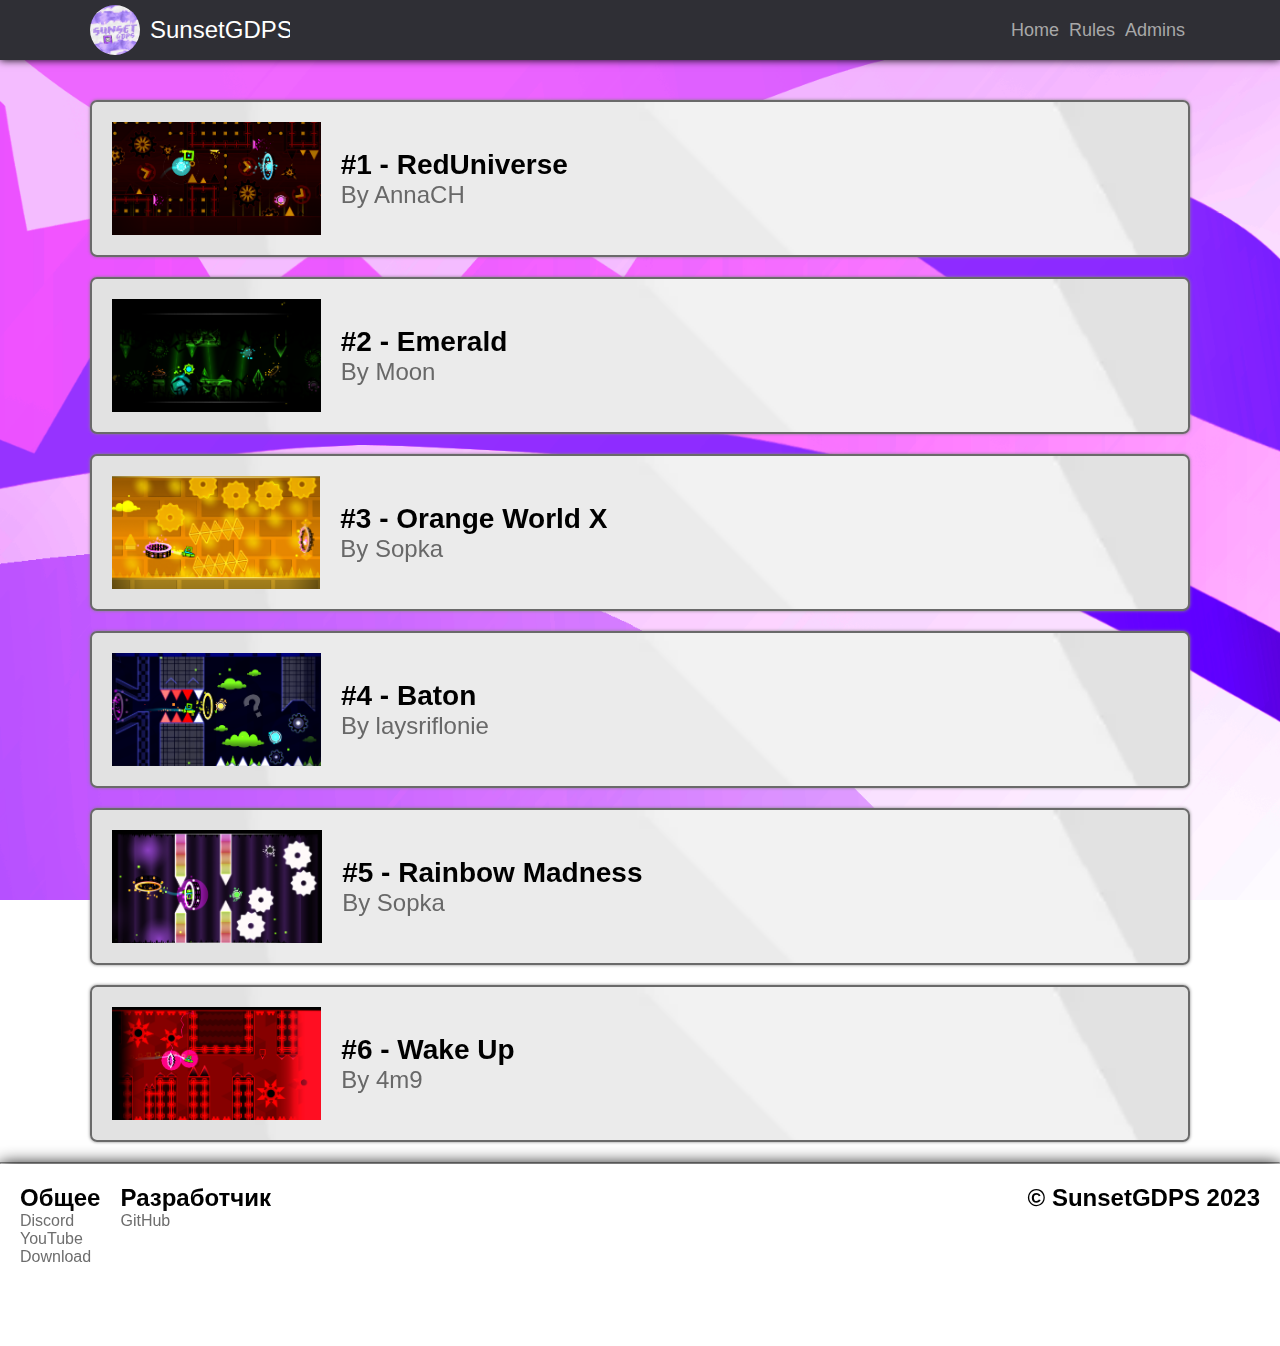
<file: index.html>
<!DOCTYPE html>
<html lang="en">
<head>
    <meta charset="UTF-8">
    <meta name="viewport" content="width=device-width, initial-scale=1.0">
    <title>SunsetGDPS</title>
    <link rel="stylesheet" href="./css/main.css">
</head>
<body>
    <header id="header"></header>
    <div class="bg"></div>
    <main class="home-page">
        <ul class="dl container" id="dl-list">
            <!-- ./js/dl/main.js -->
        </ul>
    </main><hr>
    <div class="footer"><footer id="footer"></footer></div>
    <script src="./js/include/react.js"></script>
    <script src="./js/include/react-dom.js"></script>
    <script src="./js/header.js"></script>
    <script src="./js/hamburger.js"></script>
    <script src="./js/dllib.js"></script>
    <script src="./js/dl/main.js"></script>
    <script src="./js/dlhref.js"></script>
    <script src="./js/footer.js"></script>
</body>
</html>
</file>
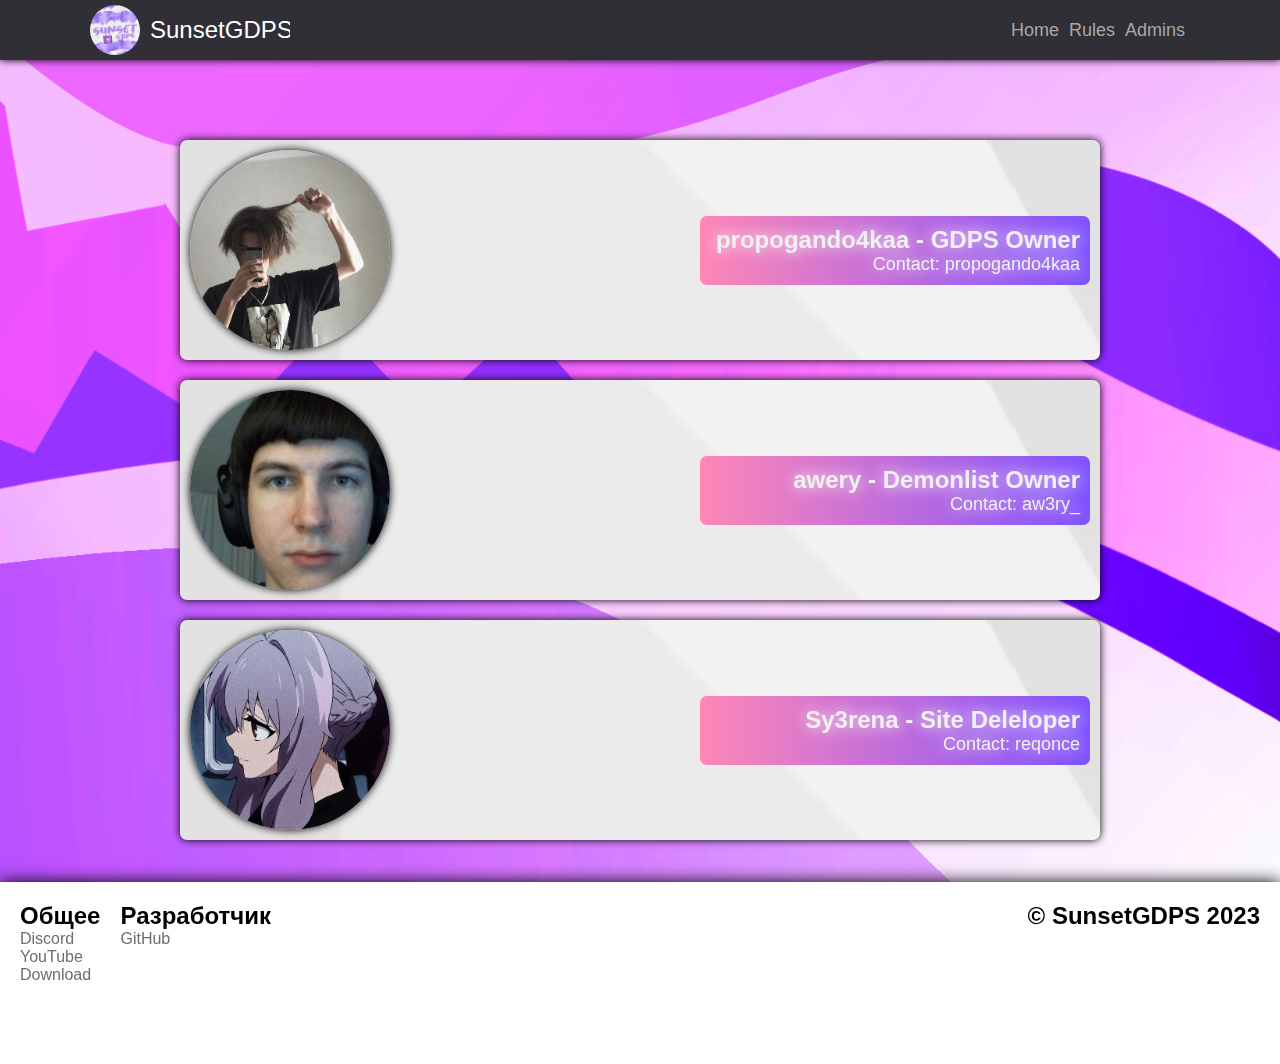
<file: adms.html>
<!DOCTYPE html>
<html lang="en">
<head>
    <meta charset="UTF-8">
    <meta name="viewport" content="width=device-width, initial-scale=1.0">
    <title>SunsetGDPS</title>
    <link rel="stylesheet" href="./css/main.css">
</head>
<body>
    <header id="header"></header>
    <div class="bg"></div>
    <main class="admins-page">
        <ul id="adms-list">
            
        </ul>
    </main><hr>
    <div class="footer"><footer id="footer"></footer></div>
    <script src="./js/include/react.js"></script>
    <script src="./js/include/react-dom.js"></script>
    <script src="./js/header.js"></script>
    <script src="./js/hamburger.js"></script>
    <script src="./js/footer.js"></script>
    <script src="./js/adms.js"></script>
    <script src="./js/dl/addAdms.js"></script>
</body>
</html>
</file>
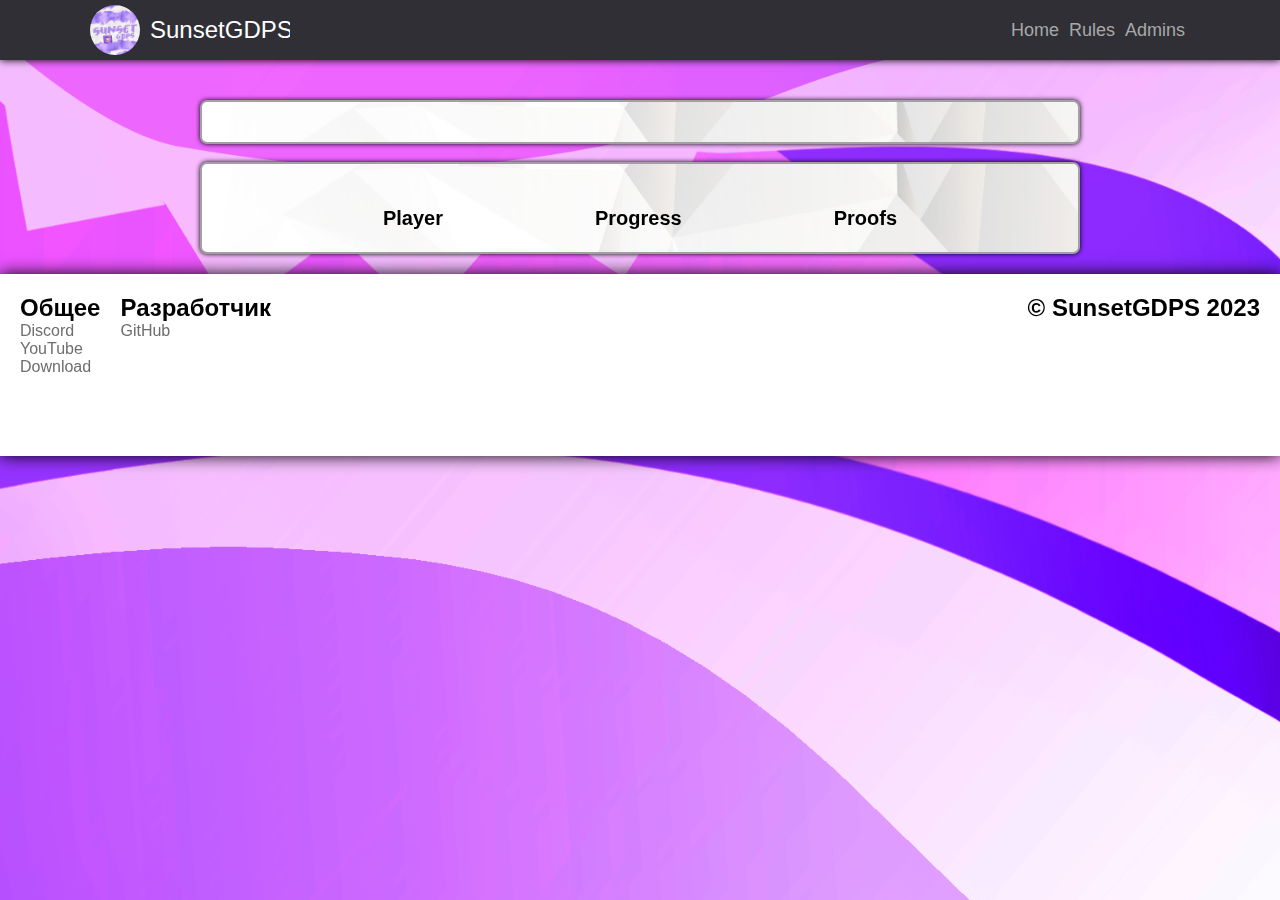
<file: lvl.html>
<!DOCTYPE html>
<html lang="en">
<head>
    <meta charset="UTF-8">
    <meta name="viewport" content="width=device-width, initial-scale=1.0">
    <title>SunsetGDPS</title>
    <link rel="stylesheet" href="./css/main.css">
</head>
<body>
    <header id="header"></header>
    <div class="bg"></div>
    <main class="home-page">
        <div class="lvl-container">
            <div class="lvl-infrmation"></div><br>
            <div class="lvl-records">
                <h2 id="records-lenght"></h2><br>
                <table>
                    <tr class="first-tr">
                        <td><h5>Player</h5></td>
                        <td><h5>Progress</h5></td>
                        <td><h5>Proofs</h5></td>
                    </tr>
                </table>
            </div>
        </div>
    </main><br><hr>
    <div class="footer"><footer id="footer"></footer></div>
    <script src="./js/include/react.js"></script>
    <script src="./js/include/react-dom.js"></script>
    <script src="./js/header.js"></script>
    <script src="./js/hamburger.js"></script>
    <script src="./js/dllib.js"></script>
    <script src="./js/dl/info.js"></script>
    <script src="./js/footer.js"></script>
    <script src="./js/dl/records.js"></script>
    <script>
        console.log(localStorage.getItem('id'));
    </script>
</body>
</html>
</file>
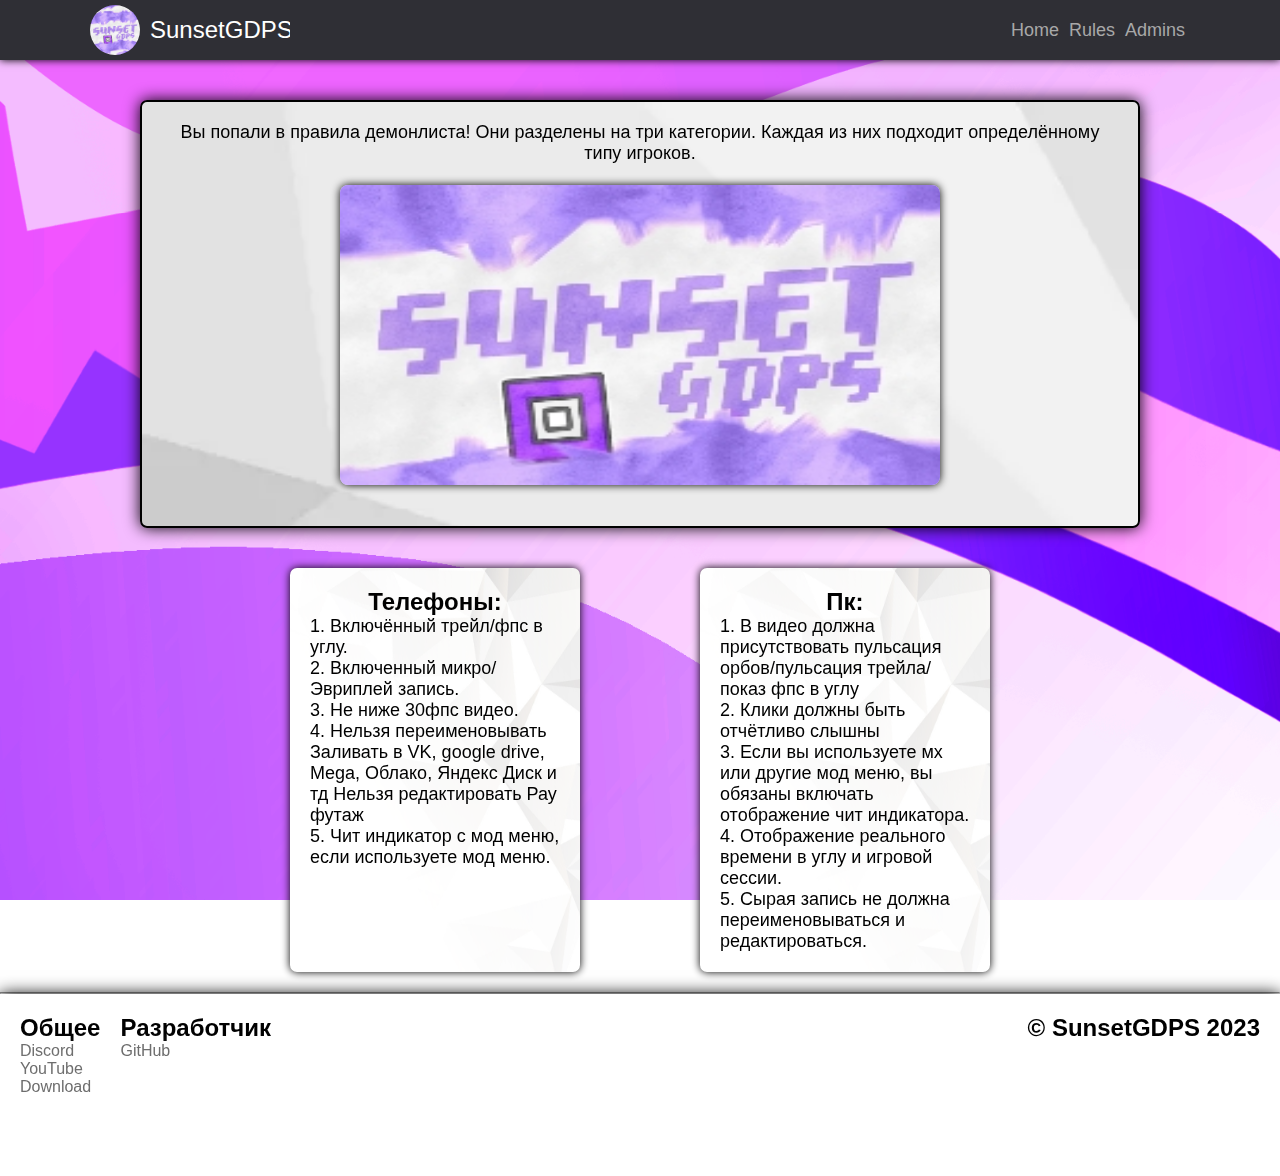
<file: rules.html>
<!DOCTYPE html>
<html lang="en">
<head>
    <meta charset="UTF-8">
    <meta name="viewport" content="width=device-width, initial-scale=1.0">
    <title>SunsetGDPS</title>
    <link rel="stylesheet" href="./css/main.css">
</head>
<body>
    <header id="header"></header>
    <div class="bg"></div>
    <main class="rules">
        <div class="rules-content">
            <div class="rules-info">
                <p>Вы попали в правила демонлиста! Они разделены на три категории. Каждая из них подходит определённому типу игроков.</p><br>
                <img src="./img/swiper/1lvl.png" class="swapimg active" alt="">
                <img src="./img/lvls/76.png" class="swapimg" alt="">
                <img src="./img/lvls/48.png" class="swapimg" alt="">
            </div>
            <ul class="rules-list">
                <li class="rules-list-item notlast" id="rules1">
                    <h2>Телефоны: </h2>
                </li>
                <li class="rules-list-item notlast" id="rules2">
                    <h2>Пк: </h2>
                </li>
                <!-- <li class="rules-list-item" id="rules3">
                    <h2>Пк: </h2>
                </li> -->
            </ul>
        </div>
    </main><hr>
    <div class="footer"><footer id="footer"></footer></div>
    <script src="./js/include/react.js"></script>
    <script src="./js/include/react-dom.js"></script>
    <script src="./js/header.js"></script>
    <script src="./js/hamburger.js"></script>
    <script src="./js/dlhref.js"></script>
    <script src="./js/swap.js"></script>
    <script src="./js/rules.js"></script>
    <script src="./js/dl/addRule.js"></script>
    <script src="./js/footer.js"></script>
</body>
</html>
</file>
<file: css/main.css>
* {
    margin: 0;
    padding: 0;
    font-family: Arial, Helvetica, sans-serif;
}

li {
    list-style: none;
}

.bg {
    background-image: url(../img/bg/future.png);
    background-size: cover;
    background-repeat: no-repeat;
    position: fixed;
    top: 0;
    left: 0;
    width: 100%;
    height: 100%;
}

header {
    position: fixed;
    width: 100%;
    top: 0;
    left: 0;
    z-index: 20;
    box-shadow: 0 0 .5rem #000000;
}

header:before {
    content: '';
    position: absolute;
    top: 0;
    left: 0;
    width: 100%;
    height: 100%;
    background-color: #2f2f35;
    z-index: 2;
}

.header_body {
    position: relative;
    display: flex;
    justify-content: space-between;
    height: 60px;
    align-items: center;
}

.header_list {
    display: flex;
}

.header_list li {
    list-style: none;
    z-index: 2;
    position: relative;
}

.header_link {
    color: #a8a8a8;
    margin: 0 5px 0 5px;
    text-decoration: none;
    font-size: 18px;
    transition: .5s;
}

.header_link:hover {
    color:#ffffff;
    text-decoration: underline;
    transition: .5s;
}

.logo {
    height: 60px;
    width: 200px;
    overflow: hidden;
    position: relative;
    z-index: 3;
    display: flex;
    align-items: center;
    text-decoration: none;
}

.logo img {
    width: 50px;
    display: block;
    border-radius: 50%;
}

.logo .text {
    color: #ffffff;
    font-size: 24px;
    margin-left: 10px;
    transition: .5s;
}

.logo .text:hover p {
    text-shadow: 0 0 1rem #ffffff;
    transition: .5s;
}

.container {
    max-width: 1100px;
    margin: 0 auto;
    padding-right: 10px;
    padding-left: 10px;
}

main {
    margin-top: 100px;
    position: relative;
}

.dl-item {
    display: flex;
    align-items: center;
    padding: 20px;
    background-image: url(../img/bg/list-item-bg.png);
    background-size: cover;
    background-repeat: no-repeat;
    border-radius: 7px;
    border: 2px #6a6a6a solid;
    box-shadow: 0 0 .2rem #848484;
    transition: .5s;
    position: relative;
    margin-bottom: 20px;
}

.dl-item:hover {
    box-shadow: 0 0 .6rem #7e7e7e;
    cursor: pointer;
    transition: .5s;
}

.dl-item img {
    height: 113px;
}

.dl-item-text {
    margin-left: 20px;
}

.dl-item-text h2 {
    font-size: 28px;
}

.dl-item-text p {
    color: #686868;
    font-size: 24px;
}

.none {
    width: 0.000001px;
    position: absolute;
    top: 0;
    left: 0;
    opacity: 0;
}

.lvl-infrmation {
    background-color: #ffffff;
    background-image: url(../img/bg/wrapbg.png);
    background-size: cover;
    text-align: center;
    color: #000000;
    font-style: 32px;
    padding: 20px;
    border-radius: 7px;
    margin-left: 10px;
    margin-right: 10px;
    border: 2px #a1a1a1 solid;
    box-shadow: 0 0 .3rem #000000;
}

.lvl-container {
    margin: 0 auto;
    padding-left: 20px;
    padding-right: 20px;
    max-width: 900px;
}

.lvl-creatures {
    color: #7d7d7d;
    font-size: 18px;
}

.lvl-video {
    border: 2px #ffffff solid;
    border-radius: 7px;
    box-shadow: 0 0 1rem #000000;
    margin-bottom: 20px;
    width: 560px;
    height: 315px;
    margin-top: 20px;
}

.full-info {
    display: flex;
    justify-content: center;
    flex-wrap: wrap;
}

.info-item {
    padding: 20px;
    border-radius: 5px;
    border: 2px solid #6d6d6d;
    margin-right: 20px;
    display: block;
    margin-bottom: 10px;
}

.info-item span {
    background-color: #a0a0a0;
    width: 100%;
    height: 1px;
    display: block;
}

.rules-content {
    max-width: 1000px;
    padding-left: 10px;
    padding-right: 10px;
    margin: 0 auto;
}

.rules-info {
    background-image: url(../img/bg/list-item-bg.png);
    background-size: cover;
    background-repeat: no-repeat;
    padding: 20px;
    box-shadow: 0 0 1rem #000000;
    border: #000000 2px solid;
    border-radius: 7px;
    color: #000000;
    text-align: center;
    font-size: 18px;
    position: relative;
    margin-bottom: 20px;
}

img.swapimg.active {
    opacity:1;
    position:static;
    top:0;
    display:inline;
    margin-bottom:1rem;
    transition:2s filter;
    filter:none;
    box-shadow: 0 0 .5rem #000000;
}

img.swapimg {
    opacity:0;
    filter:brightness(0);
    border-radius:.5rem;
    position:fixed;
    top:-100vh;
    width:600px;
    height: 300px;
    transition:2s filter;
}

.rules-list {
    display: flex;
    flex-wrap: wrap;
    margin: 0 auto;
    justify-content: space-between;
    max-width: 700px;
}

.rules-list-item {
    width: 250px;
    text-align: center;
    margin-bottom: 20px;
    background-image: url(../img/bg/wrapbg.png);
    background-color: #ffffff;
    background-repeat: no-repeat;
    background-size: cover;
    border-radius: 7px;
    box-shadow: 0 0 .5rem #000000;
    padding: 20px;
    margin-top: 20px;
}

.rules-list-item p {
    font-size: 18px;
    text-align: left;
}

hr {
    color: #000000;
    background-color: #000000;
    z-index: 21;
}

.footer {
    box-shadow: 0 0 1rem #000000;
    position: absolute;
    bottom: -1;
    left: 0;
    width: 100%;
    background-image: url(../img/bg/wrapbg.png);
    background-size: cover;
    background-repeat: no-repeat;
}

footer {
    padding-bottom: 80px;
    padding-top: 20px;
    padding-left: 20px;
    padding-right: 20px;
    flex-direction: row;
    justify-content: space-between;
    text-shadow: 0 0 1rem #ffffff;
    background-color: #ffffff;
    z-index: 20;
}

.footer-row {
    display: flex;
    flex-direction: row;
    justify-content: space-between;
}

.copyright {
    font-size: 24px;
    font-weight: bold;
    color: #000000;
}

.footer-link {
    color: #6d6d6d;
    text-decoration: none;
    transition: .5s;
}

.footer-link:hover {
    color: #000000;
    text-decoration: underline;
    transition: .5s;
}

.footer-links {
    display: flex;
}

.footer-links h2 {
    padding-right: 20px;
    color: #000000;
}

.lvl-records {
    background-color: #ffffff;
    background-image: url(../img/bg/wrapbg.png);
    background-size: cover;
    text-align: center;
    color: #000000;
    padding: 20px;
    font-size: 18px;
    border-radius: 7px;
    margin-left: 10px;
    margin-right: 10px;
    border: 2px #a1a1a1 solid;
    box-shadow: 0 0 .3rem #000000;
}

.lvl-records tr {
    border: 2px solid #6d6d6d;
}

.lvl-records td a {
    color: #4a4a4a;
    text-decoration: none;
    transition: .5s;
}

.lvl-records td a:hover {
    color: #000000;
    text-decoration: underline;
    transition: .5s;
}

.first-tr h5 {
    font-size: 20px;
}

td:not(:last-child) {
    padding-right: 150px;
}

table {
    margin: 0 auto;
}

#adms-list {
    padding-top: 40px;
    padding-left: 20px;
    padding-right: 20px;
    padding-bottom: 20px;
}

#adms-list li {
    background-image: url(../img/bg/list-item-bg.png);
    background-size: cover;
    background-repeat: no-repeat;
    background-color: #ffffff;
    padding: 10px;
    border-radius: 7px;
    font-size: 16px;
    max-width: 900px;
    margin: 0 auto;
    display: flex;
    justify-content: space-between;
    align-items: center;
    margin-bottom: 20px;
    box-shadow: 0 0 .5rem #000000;
}

#adms-list li img {
    width: 200px;
    height: 200px;
    border-radius: 50%;
    box-shadow: 0 0 .5rem #000000;
}

.adms-text {
    color: #f0f0f0;
    text-align: right;
    background: linear-gradient(to right, #ff87b7 0%, #8052ff 100%);
    padding: 10px;
    border-radius: 7px;
    min-width: 370px;
    text-shadow: 0 0 1rem #ffffff;
}

.adms-text p {
    font-size: 18px;
    text-shadow: 0 0 1rem #ffffff;
}

.add-adm {
    padding-top: 40px;
    text-align: center;
    font-size: 20px;
}

.add-adm a {
    color: #675ec7;
    text-decoration: none;
}

.add-adm a:hover {
    text-decoration: underline;
}

@media(max-width: 767px) {
    .hamburger {
        display: block;
        position: relative;
        width: 30px;
        height: 20px;
        position: relative;
        z-index: 3;
    }

    .hamburger:before, .hamburger:after {
        content: '';
        background-color: #ffffff;
        position: absolute;
        width: 100%;
        height: 2px;
        left: 0;
        transition: 1s;
    }

    .hamburger:before {
        top: 0;
    }

    .hamburger:after {
        bottom: 0;
    }

    .hamburger span {
        position: absolute;
        left: 0;
        width: 100%;
        height: 2px;
        top: 9px;
        background-color: #ffffff;
        transition: 1s;
    }

    .header_menu {
        position: fixed;
        top: -110%;
        left: 0;
        width: 100%;
        height: 100%;
        background-color: rgb(20, 20, 20);
        opacity: 95%;
        padding: 100px 0 0 0;
        transition: 1s;
    }

    .header_menu.active {
        top: 0;
        transition: 1s;
    }

    .header_list {
        display: block;
    }

    .header_list li {
        margin: 0 0 10px 0;
        margin-left: 42%;
    }

    .hamburger.active:before {
        transform: rotate(45deg);
        top: 9px;
    }

    .hamburger.active:after {
        transform: rotate(-45deg);
        bottom: 9px;
    }

    .hamburger.active span {
        transform: scale(0);
    }

    .dl-item-text h2 {
        font-size: 24px;
    }

    .dl-item-text p {
        font-size: 20px;
    }

    .lvl-video {
        width: 420px;
        height: 220px;
    }

    img.swapimg {
        width: 400px;
        height: 200px;
    }

    #adms-list li {
        display: block;
        text-align: center;
    }

    .adms-text {
        text-align: center;
        max-width: 500px;
        min-width: auto;
        margin: 20px auto;
    }
}

@media(max-width: 640px) {
    .dl-item {
        display: block;
        text-align: center;
    }

    .tire {
        display: none;
    }

    td:not(:last-child) {
        padding-right: 50px;
    }
}

@media(max-width: 550px) {
    .lvl-video {
        width: 250px;
        height: 150px;
    }

    img.swapimg {
        width: 300px;
        height: 150px;
    }
}

@media(max-width: 675px) {
    .rules-list-item {
        margin: 0 auto;
        margin-bottom: 20px;
    }
}

@media (max-width:570px) {
    footer {
        text-align: center;
        padding-top: 10px;
    }

    .footer-links {
        justify-content: center;
    }

    .footer-row {
        display: block;
    }

    .copyright {
        display: none;
    }

    td {
        font-size: 14px;
    }

    td:not(:last-child) {
        padding-right: 10px;
    }
}
</file>
